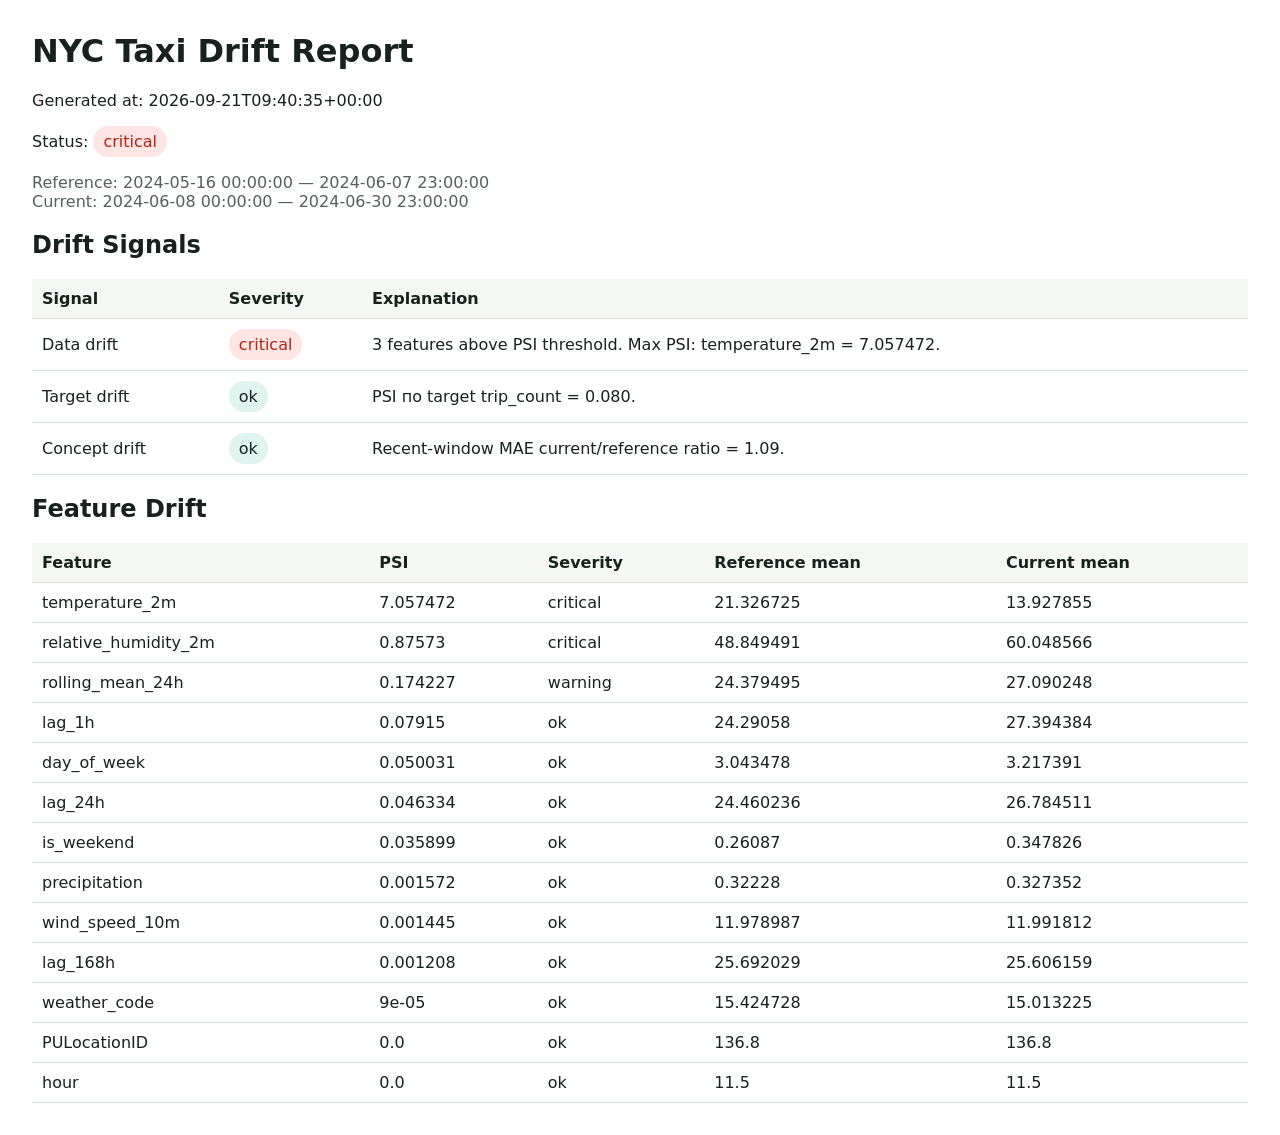
<file: reports/drift_report.html>
<!doctype html>
<html lang="en">
<head>
  <meta charset="utf-8" />
  <title>NYC Taxi Drift Report</title>
  <style>
    body { font-family: system-ui, sans-serif; margin: 32px; color: #17211d; }
    table { border-collapse: collapse; width: 100%; }
    th, td { border-bottom: 1px solid #d9e2dc; padding: 10px; text-align: left; }
    th { background: #f5f7f4; }
    .status {
      display: inline-block;
      padding: 6px 10px;
      border-radius: 999px;
      background: #dff4ef;
    }
    .status.warning { background: #fff3cf; }
    .status.critical { background: #fee4e2; color: #b42318; }
    .window { color: #52625b; }
  </style>
</head>
<body>
  <h1>NYC Taxi Drift Report</h1>
  <p>Generated at: 2026-09-21T09:40:35+00:00</p>
  <p>
    Status:
    <span class="status critical">
      critical
    </span>
  </p>
  <p class="window">
    Reference: 2024-05-16 00:00:00 — 2024-06-07 23:00:00<br />
    Current: 2024-06-08 00:00:00 — 2024-06-30 23:00:00
  </p>
  <h2>Drift Signals</h2>
  <table>
    <thead>
      <tr><th>Signal</th><th>Severity</th><th>Explanation</th></tr>
    </thead>
    <tbody><tr><td>Data drift</td><td><span class="status critical">critical</span></td><td>3 features above PSI threshold. Max PSI: temperature_2m = 7.057472.</td></tr>
<tr><td>Target drift</td><td><span class="status ok">ok</span></td><td>PSI по target trip_count = 0.080.</td></tr>
<tr><td>Concept drift</td><td><span class="status ok">ok</span></td><td>Recent-window MAE current/reference ratio = 1.09.</td></tr></tbody>
  </table>
  <h2>Feature Drift</h2>
  <table>
    <thead>
      <tr>
        <th>Feature</th>
        <th>PSI</th>
        <th>Severity</th>
        <th>Reference mean</th>
        <th>Current mean</th>
      </tr>
    </thead>
    <tbody><tr><td>temperature_2m</td><td>7.057472</td><td>critical</td><td>21.326725</td><td>13.927855</td></tr>
<tr><td>relative_humidity_2m</td><td>0.87573</td><td>critical</td><td>48.849491</td><td>60.048566</td></tr>
<tr><td>rolling_mean_24h</td><td>0.174227</td><td>warning</td><td>24.379495</td><td>27.090248</td></tr>
<tr><td>lag_1h</td><td>0.07915</td><td>ok</td><td>24.29058</td><td>27.394384</td></tr>
<tr><td>day_of_week</td><td>0.050031</td><td>ok</td><td>3.043478</td><td>3.217391</td></tr>
<tr><td>lag_24h</td><td>0.046334</td><td>ok</td><td>24.460236</td><td>26.784511</td></tr>
<tr><td>is_weekend</td><td>0.035899</td><td>ok</td><td>0.26087</td><td>0.347826</td></tr>
<tr><td>precipitation</td><td>0.001572</td><td>ok</td><td>0.32228</td><td>0.327352</td></tr>
<tr><td>wind_speed_10m</td><td>0.001445</td><td>ok</td><td>11.978987</td><td>11.991812</td></tr>
<tr><td>lag_168h</td><td>0.001208</td><td>ok</td><td>25.692029</td><td>25.606159</td></tr>
<tr><td>weather_code</td><td>9e-05</td><td>ok</td><td>15.424728</td><td>15.013225</td></tr>
<tr><td>PULocationID</td><td>0.0</td><td>ok</td><td>136.8</td><td>136.8</td></tr>
<tr><td>hour</td><td>0.0</td><td>ok</td><td>11.5</td><td>11.5</td></tr></tbody>
  </table>
</body>
</html>
</file>
